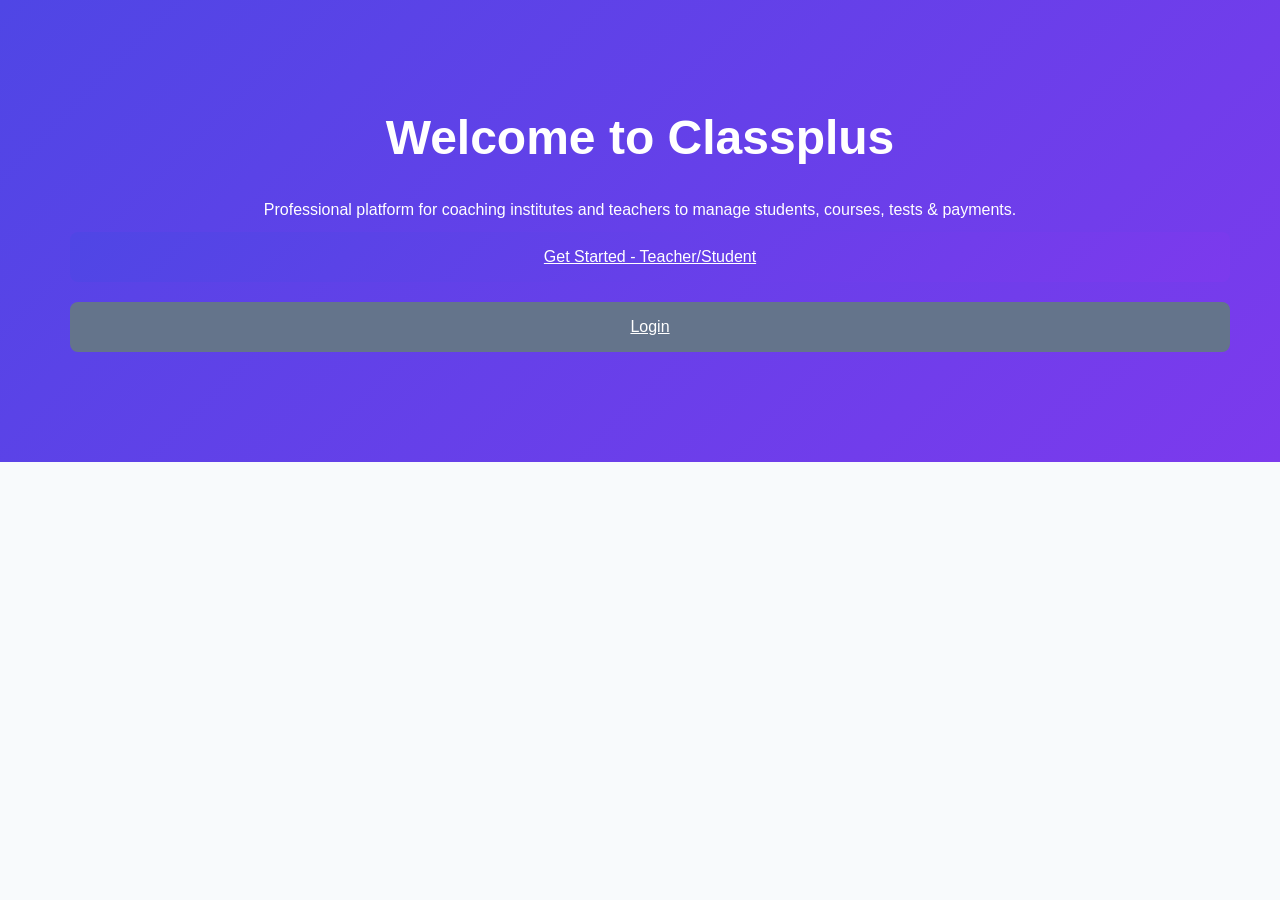
<file: classplus-platform/frontend/index.html>
<!DOCTYPE html>
<html lang="en">
<head>
  <meta charset="UTF-8">
  <meta name="viewport" content="width=device-width, initial-scale=1.0">
  <title>Classplus - Professional Teaching Platform</title>
  <link rel="stylesheet" href="css/style.css">
</head>
<body>
  <div class="hero">
    <div class="container">
      <h1>Welcome to Classplus</h1>
      <p>Professional platform for coaching institutes and teachers to manage students, courses, tests & payments.</p>
      <div>
        <a href="register.html" class="btn" style="display: inline-block; margin: 10px;">Get Started - Teacher/Student</a>
        <a href="login.html" class="btn btn-secondary" style="display: inline-block; margin: 10px;">Login</a>
      </div>
    </div>
  </div>
</body>
</html>
</file>
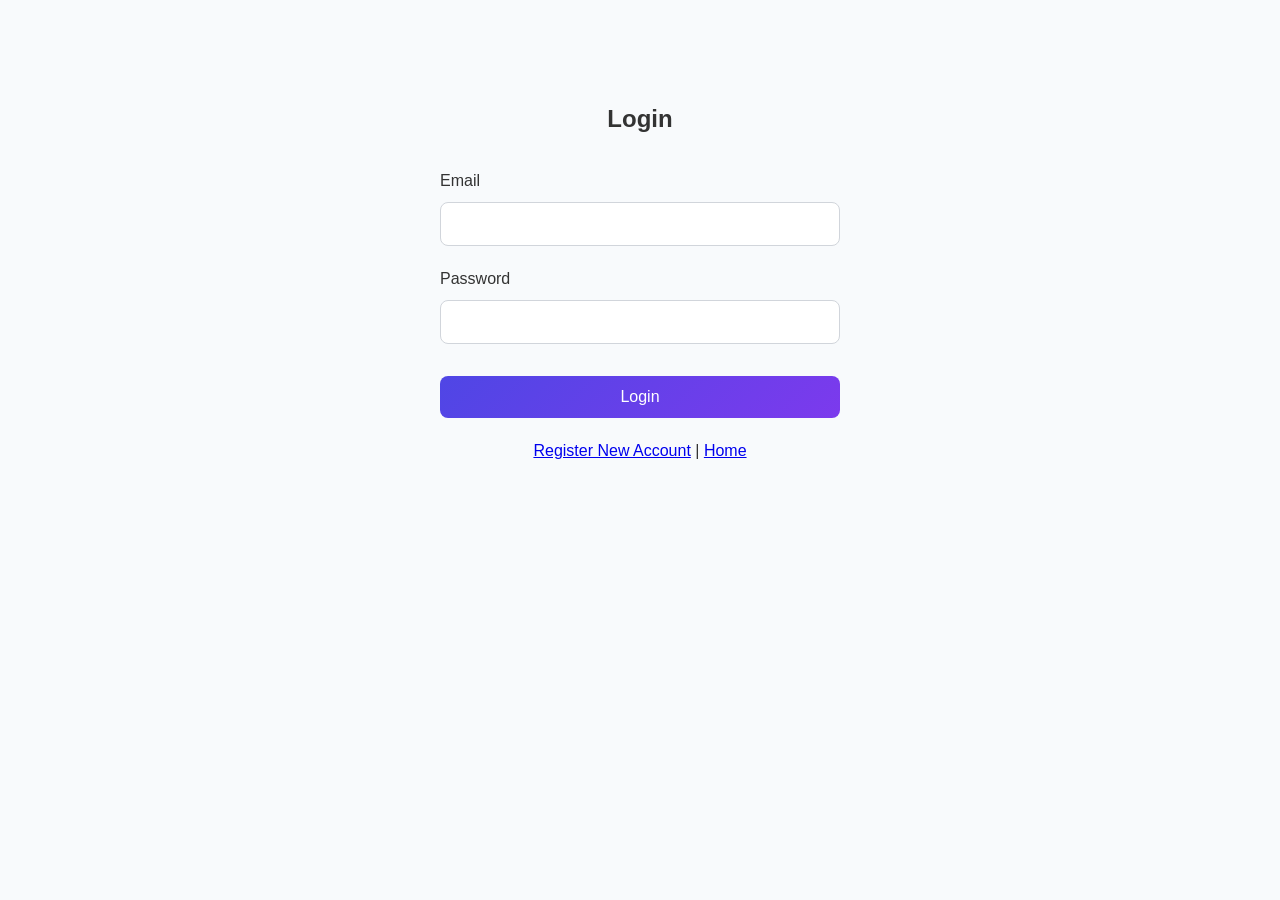
<file: classplus-platform/frontend/courses.html>
<!DOCTYPE html>
<html lang="en">
<head>
  <meta charset="UTF-8">
  <meta name="viewport" content="width=device-width, initial-scale=1.0">
  <title>Courses - Classplus</title>
  <link rel="stylesheet" href="css/style.css">
</head>
<body>
  <button class="hamburger" onclick="toggleSidebar()">☰</button>
  <nav class="sidebar mobile-hidden">
    <!-- Same sidebar as dashboard -->
    <div class="sidebar-header">
      <div class="logo">Classplus</div>
    </div>
    <ul class="nav-list">
      <li class="nav-item" onclick="loadPage('dashboard.html')"><a class="nav-link">🏠 Dashboard</a></li>
      <li class="nav-item active" onclick="loadPage('courses.html')"><a class="nav-link">📚 Courses</a></li>
      <li class="nav-item" onclick="loadPage('materials.html')"><a class="nav-link">📖 Materials</a></li>
      <li data-role="student" class="nav-item" onclick="loadPage('payments.html')"><a class="nav-link">💳 Payments</a></li>
      <li class="nav-item" onclick="logout()"><a class="nav-link">🚪 Logout</a></li>
    </ul>
  </nav>
  <main class="main-content">
    <div class="container">
      <h1>Courses</h1>
      
      <!-- Teacher Create Form -->
      <div data-role="teacher" style="margin-bottom: 40px;">
        <h3>Create New Course</h3>
        <form id="courseForm">
          <div class="form-group">
            <label>Title</label>
            <input type="text" id="title" required>
          </div>
          <div class="form-group">
            <label>Description</label>
            <textarea id="description"></textarea>
          </div>
          <div class="form-group">
            <label>Price (₹)</label>
            <input type="number" id="price" step="0.01" value="0">
          </div>
          <button type="submit" class="btn">Create Course</button>
        </form>
      </div>

      <!-- Courses List -->
      <h3 data-role="teacher">My Courses</h3>
      <div class="course-grid" id="coursesList">
        <p>Loading...</p>
      </div>
    </div>
  </main>
  <script src="js/app.js"></script>
  <script src="js/teacher.js"></script>
</body>
</html>
</file>
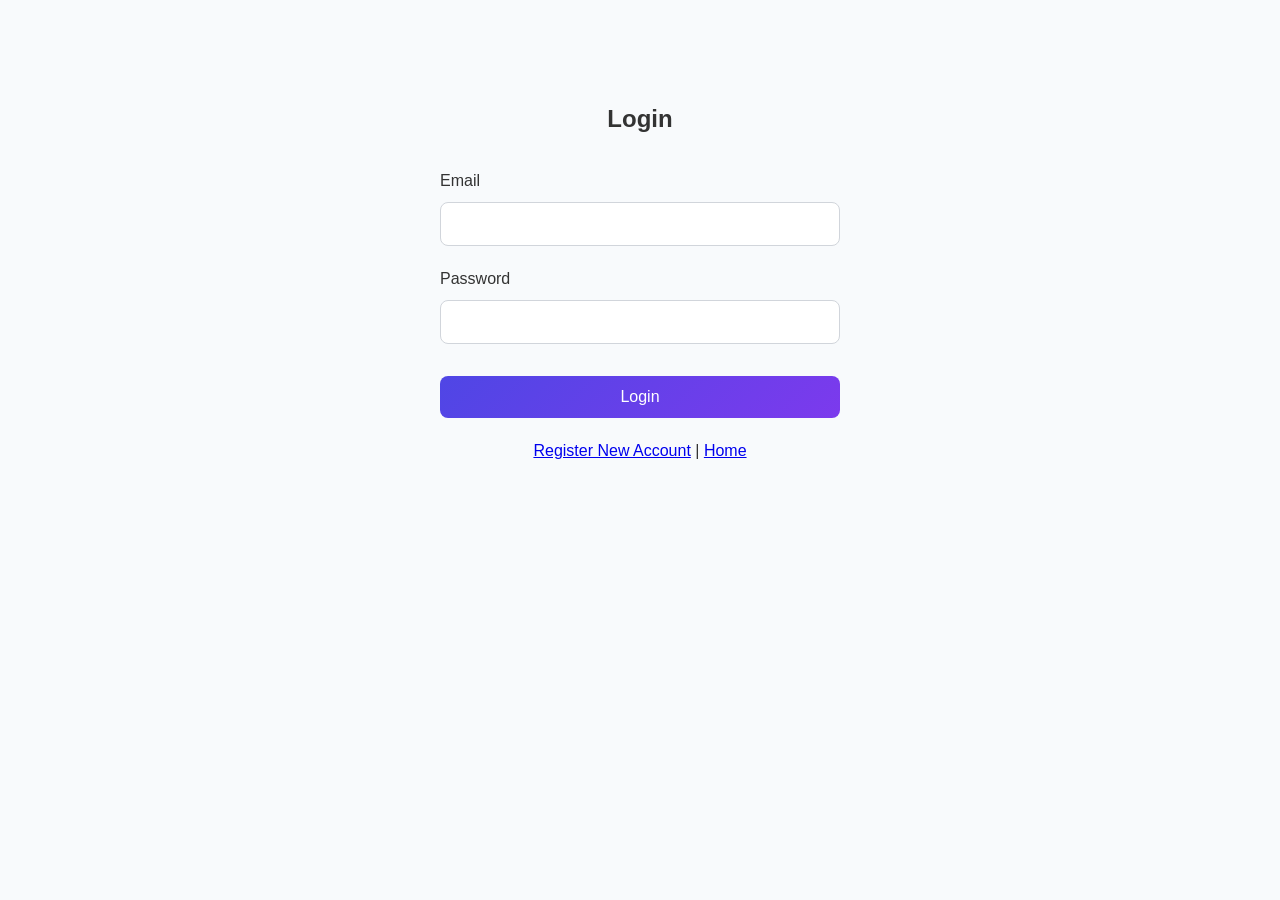
<file: classplus-platform/frontend/dashboard.html>
<!DOCTYPE html>
<html lang="en">
<head>
  <meta charset="UTF-8">
  <meta name="viewport" content="width=device-width, initial-scale=1.0">
  <title>Dashboard - Classplus</title>
  <link rel="stylesheet" href="css/style.css">
</head>
<body>
  <button class="hamburger" onclick="toggleSidebar()">☰</button>
  <nav class="sidebar mobile-hidden">
    <div class="sidebar-header">
      <div class="logo">Classplus</div>
    </div>
    <ul class="nav-list">
      <li class="nav-item active" onclick="loadPage('dashboard.html')">
        <a class="nav-link">🏠 Dashboard</a>
      </li>
      <li class="nav-item" onclick="loadPage('courses.html')">
        <a class="nav-link">📚 Courses</a>
      </li>
      <li class="nav-item" onclick="loadPage('materials.html')">
        <a class="nav-link">📖 Materials</a>
      </li>
      <li data-role="student" class="nav-item" onclick="loadPage('payments.html')">
        <a class="nav-link">💳 Payments</a>
      </li>
      <li data-role="teacher,admin" class="nav-item" onclick="loadPage('profile.html')">
        <a class="nav-link">👤 Profile</a>
      </li>
      <li data-role="admin" class="nav-item" onclick="loadPage('admin.html')">
        <a class="nav-link">⚙️ Admin</a>
      </li>
      <li class="nav-item" onclick="logout()">
        <a class="nav-link">🚪 Logout</a>
      </li>
    </ul>
  </nav>
  <main class="main-content">
    <div class="container">
      <h1 data-role="teacher">Teacher Dashboard</h1>
      <h1 data-role="student">Student Dashboard</h1>
      <h1 data-role="admin">Admin Dashboard</h1>
      
      <!-- Teacher Cards -->
      <div data-role="teacher" class="dashboard-grid" id="teacherCards">
        <div class="card">
          <div class="card-title">Total Students</div>
          <div class="card-value" id="totalStudents">0</div>
        </div>
        <div class="card">
          <div class="card-title">Total Courses</div>
          <div class="card-value" id="totalCourses">0</div>
        </div>
        <div class="card">
          <div class="card-title">Earnings</div>
          <div class="card-value" id="earnings">₹0</div>
        </div>
      </div>

      <!-- Student Enrolled -->
      <div data-role="student" class="course-grid" id="studentCourses">
        <p>Your Enrolled Courses will appear here.</p>
      </div>

      <!-- Admin Stats -->
      <div data-role="admin">
        <div class="dashboard-grid">
          <div class="card">Users: <span id="totalUsers">-</span></div>
        </div>
      </div>
    </div>
  </main>
  <script src="js/app.js"></script>
  <script src="js/teacher.js"></script>
  <script src="js/student.js"></script>
  <script src="js/admin.js"></script>
</body>

</html>
</file>
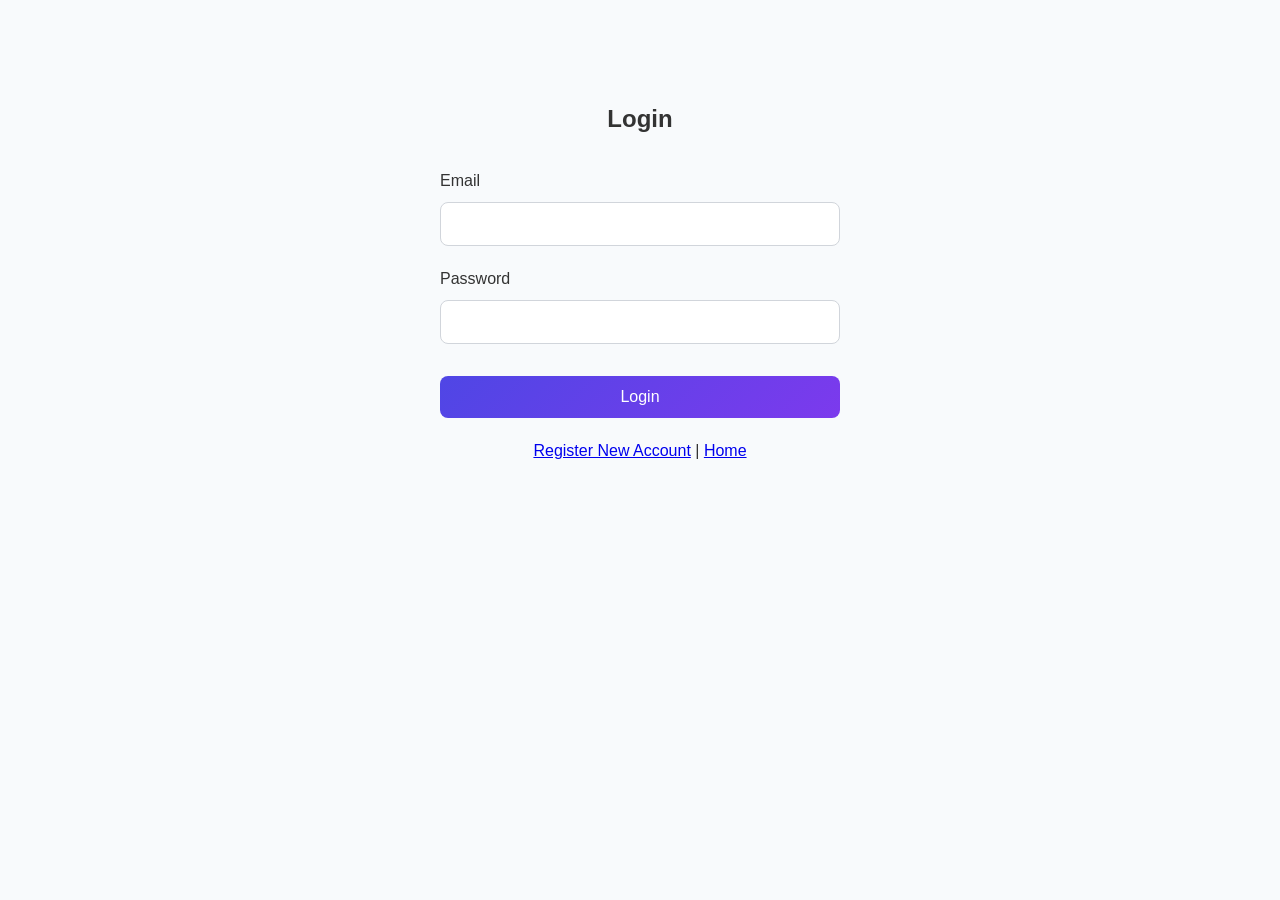
<file: classplus-platform/frontend/login.html>
<!DOCTYPE html>
<html lang="en">
<head>
  <meta charset="UTF-8">
  <meta name="viewport" content="width=device-width, initial-scale=1.0">
  <title>Login - Classplus</title>
  <link rel="stylesheet" href="css/style.css">
</head>
<body>
  <div class="container" style="padding-top: 100px;">
    <div style="max-width: 400px; margin: 0 auto;">
      <h2 style="text-align: center; margin-bottom: 30px;">Login</h2>
      <form id="loginForm">
        <div class="form-group">
          <label>Email</label>
          <input type="email" id="email" required>
        </div>
        <div class="form-group">
          <label>Password</label>
          <input type="password" id="password" required>
        </div>
        <button type="submit" class="btn">Login</button>
      </form>
      <p style="text-align: center; margin-top: 20px;">
        <a href="register.html">Register New Account</a> | <a href="index.html">Home</a>
      </p>
    </div>
  </div>
  <script src="js/app.js"></script>
  <script src="js/auth.js"></script>
</body>
</html>
</file>
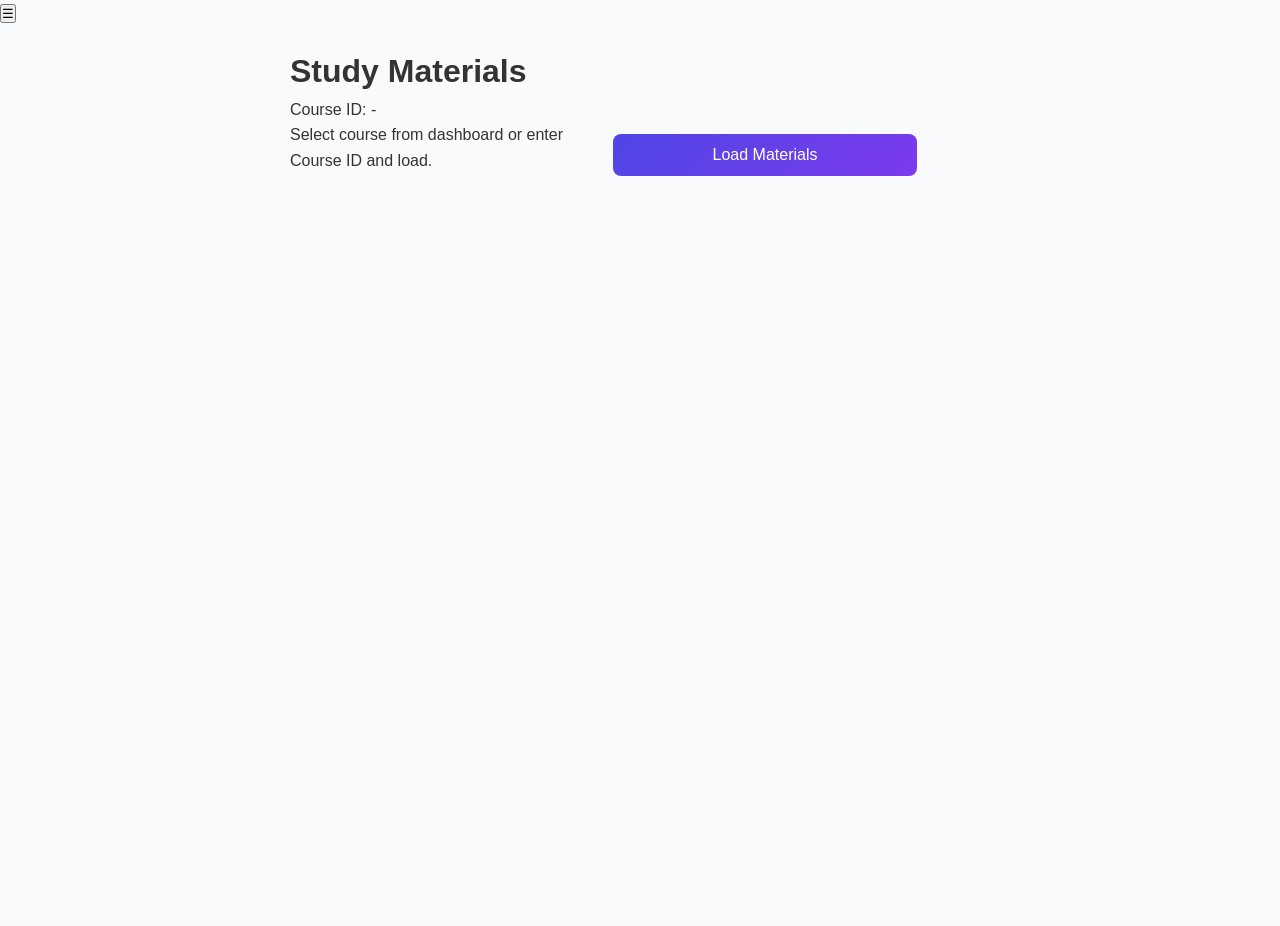
<file: classplus-platform/frontend/materials.html>
<!DOCTYPE html>
<html lang="en">
<head>
  <meta charset="UTF-8">
  <meta name="viewport" content="width=device-width, initial-scale=1.0">
  <title>Study Materials - Classplus</title>
  <link rel="stylesheet" href="css/style.css">
</head>
<body>
  <button class="hamburger" onclick="toggleSidebar()">☰</button>
  <nav class="sidebar mobile-hidden">
    <!-- Sidebar same -->
    <div class="sidebar-header">
      <div class="logo">Classplus</div>
    </div>
    <ul class="nav-list">
      <li class="nav-item" onclick="loadPage('dashboard.html')"><a class="nav-link">🏠 Dashboard</a></li>
      <li class="nav-item" onclick="loadPage('courses.html')"><a class="nav-link">📚 Courses</a></li>
      <li class="nav-item active"><a class="nav-link">📖 Materials</a></li>
      <li data-role="student" class="nav-item" onclick="loadPage('payments.html')"><a class="nav-link">💳 Payments</a></li>
      <li class="nav-item" onclick="logout()"><a class="nav-link">🚪 Logout</a></li>
    </ul>
  </nav>
  <main class="main-content">
    <div class="container">
      <h1>Study Materials</h1>
      <p>Course ID: <span id="courseId">-</span></p>
      <div id="materialsList" class="course-grid">
        <p>Select course from dashboard or enter Course ID and load.</p>
        <button class="btn" onclick="loadCurrentMaterials()">Load Materials</button>
      </div>
      <div id="materialViewer" style="margin-top: 40px;"></div>
    </div>
  </main>
  <script src="js/app.js"></script>
  <script src="js/materials.js"></script>
</body>
</html>
</file>
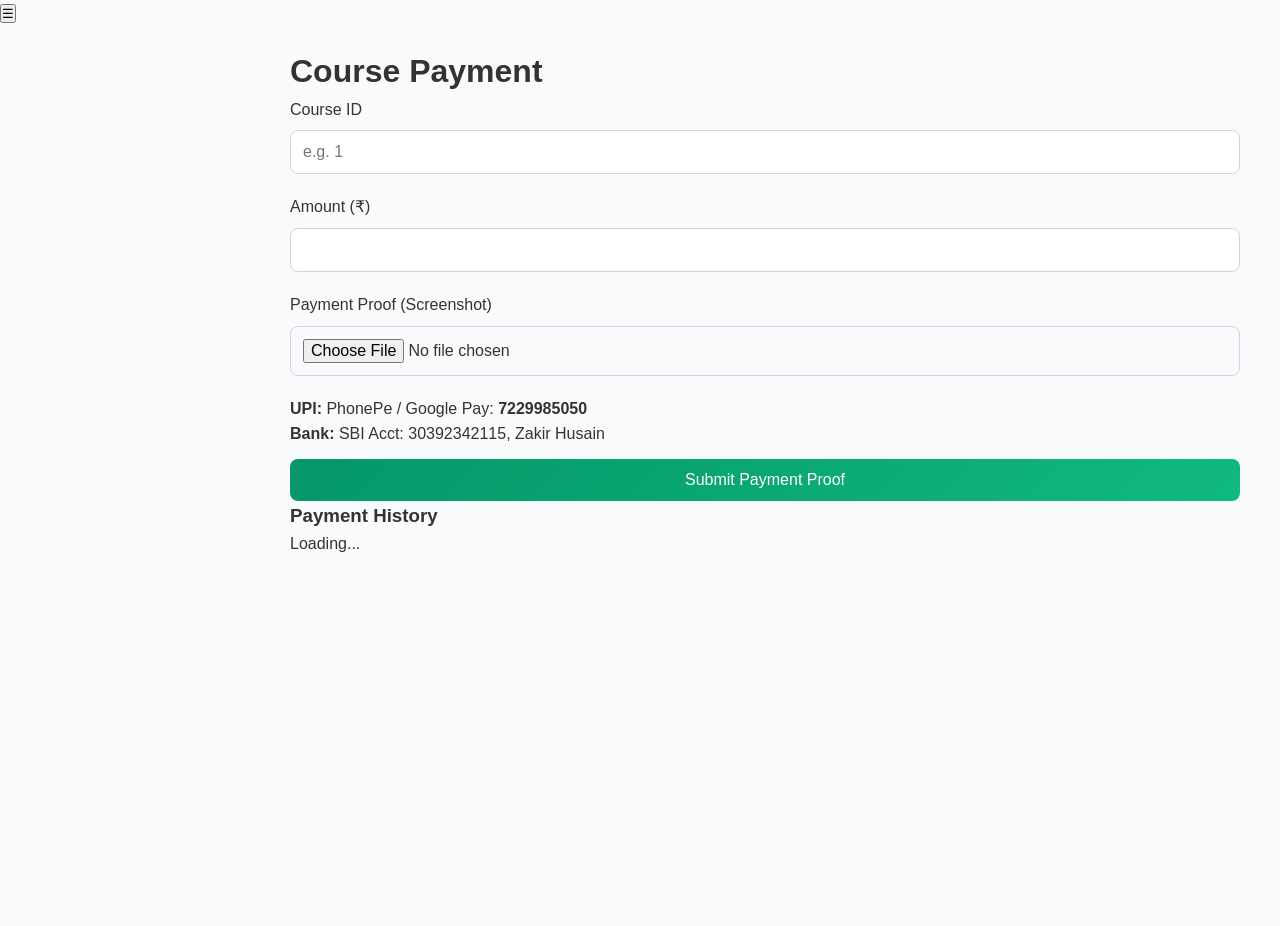
<file: classplus-platform/frontend/payments.html>
<!DOCTYPE html>
<html lang="en">
<head>
  <meta charset="UTF-8">
  <meta name="viewport" content="width=device-width, initial-scale=1.0">
  <title>Payments - Classplus</title>
  <link rel="stylesheet" href="css/style.css">
</head>
<body>
  <button class="hamburger" onclick="toggleSidebar()">☰</button>
  <nav class="sidebar mobile-hidden">
    <div class="sidebar-header">
      <div class="logo">Classplus</div>
    </div>
    <ul class="nav-list">
      <li class="nav-item" onclick="loadPage('dashboard.html')"><a class="nav-link">🏠 Dashboard</a></li>
      <li class="nav-item" onclick="loadPage('courses.html')"><a class="nav-link">📚 Courses</a></li>
      <li class="nav-item" onclick="loadPage('payments.html')"><a class="nav-link">💳 Payments</a></li>
      <li class="nav-item" onclick="logout()"><a class="nav-link">🚪 Logout</a></li>
    </ul>
  </nav>
  <main class="main-content">
    <div class="container">
      <h1>Course Payment</h1>
      <form id="paymentForm" enctype="multipart/form-data">
        <div class="form-group">
          <label>Course ID</label>
          <input type="number" id="course_id" placeholder="e.g. 1" required>
        </div>
        <div class="form-group">
          <label>Amount (₹)</label>
          <input type="number" id="amount" step="0.01" required>
        </div>
        <div class="form-group">
          <label>Payment Proof (Screenshot)</label>
          <input type="file" id="proof" accept="image/*">
        </div>
        <p><strong>UPI:</strong> PhonePe / Google Pay: <strong>7229985050</strong></p>
        <p><strong>Bank:</strong> SBI Acct: 30392342115, Zakir Husain</p>
        <button type="submit" class="btn btn-success">Submit Payment Proof</button>
      </form>
      <h3>Payment History</h3>
      <div id="historyList">Loading...</div>
    </div>
  </main>
  <script src="js/app.js"></script>
  <script src="js/payments.js"></script>
</body>
</html>
</file>
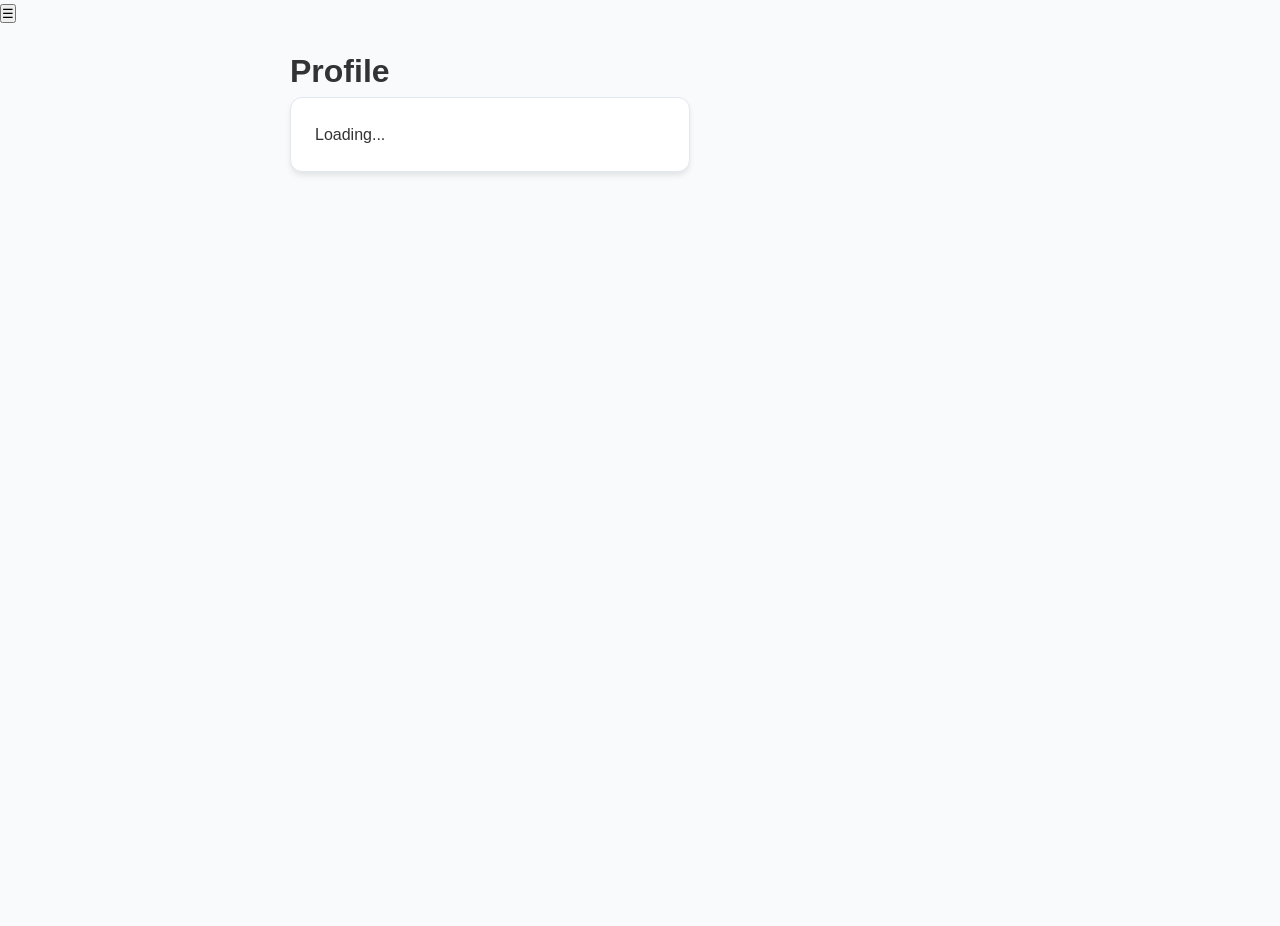
<file: classplus-platform/frontend/profile.html>
<!DOCTYPE html>
<html lang="en">
<head>
  <meta charset="UTF-8">
  <meta name="viewport" content="width=device-width, initial-scale=1.0">
  <title>Profile - Classplus</title>
  <link rel="stylesheet" href="css/style.css">
</head>
<body>
  <button class="hamburger" onclick="toggleSidebar()">☰</button>
  <nav class="sidebar mobile-hidden">
    <!-- sidebar -->
    <div class="sidebar-header">
      <div class="logo">Classplus</div>
    </div>
    <ul class="nav-list">
      <li class="nav-item" onclick="loadPage('dashboard.html')"><a class="nav-link">Dashboard</a></li>
      <li class="nav-item active"><a class="nav-link">Profile</a></li>
      <li class="nav-item" onclick="logout()"><a class="nav-link">Logout</a></li>
    </ul>
  </nav>
  <main class="main-content">
    <div class="container">
      <h1>Profile</h1>
      <div id="profileInfo" class="card" style="max-width: 400px;">
        Loading...
      </div>
    </div>
  </main>
  <script src="js/app.js"></script>
  <script>
    apiCall('/auth/profile').then(data => {
      document.getElementById('profileInfo').innerHTML = `
        <h3>${data.username}</h3>
        <p>Role: ${data.role}</p>
      `;
    });
  </script>
</body>
</html>
</file>
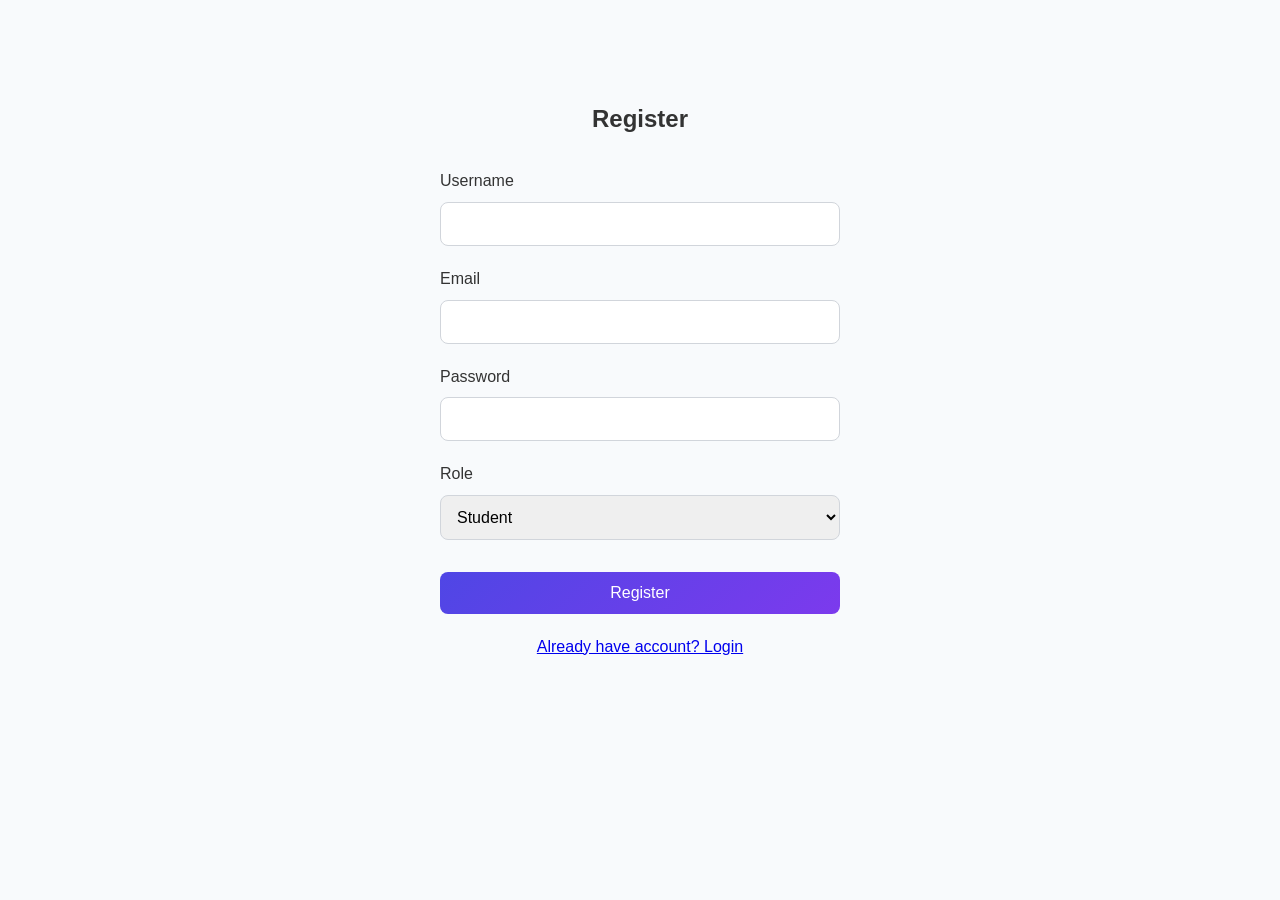
<file: classplus-platform/frontend/register.html>
<!DOCTYPE html>
<html lang="en">
<head>
  <meta charset="UTF-8">
  <meta name="viewport" content="width=device-width, initial-scale=1.0">
  <title>Register - Classplus</title>
  <link rel="stylesheet" href="css/style.css">
</head>
<body>
  <div class="container" style="padding-top: 100px;">
    <div style="max-width: 400px; margin: 0 auto;">
      <h2 style="text-align: center; margin-bottom: 30px;">Register</h2>
      <form id="regForm">
        <div class="form-group">
          <label>Username</label>
          <input type="text" id="username" required>
        </div>
        <div class="form-group">
          <label>Email</label>
          <input type="email" id="email" required>
        </div>
        <div class="form-group">
          <label>Password</label>
          <input type="password" id="password" required>
        </div>
        <div class="form-group">
          <label>Role</label>
          <select id="role" required>
            <option value="student">Student</option>
            <option value="teacher">Teacher</option>
            <option value="admin">Admin</option>
          </select>
        </div>
        <button type="submit" class="btn">Register</button>
      </form>
      <p style="text-align: center; margin-top: 20px;">
        <a href="login.html">Already have account? Login</a>
      </p>
    </div>
  </div>
  <script src="js/app.js"></script>
  <script src="js/auth.js"></script>
</body>
</html>
</file>
<file: classplus-platform/frontend/css/style.css>
/* Classplus-like Modern Responsive UI */

* {
  margin: 0;
  padding: 0;
  box-sizing: border-box;
}

body {
  font-family: -apple-system, BlinkMacSystemFont, 'Segoe UI', Roboto, sans-serif;
  line-height: 1.6;
  color: #333;
  background: #f8fafc;
}

.container {
  max-width: 1200px;
  margin: 0 auto;
  padding: 0 20px;
}

/* Sidebar */
.sidebar {
  position: fixed;
  left: 0;
  top: 0;
  height: 100vh;
  width: 250px;
  background: linear-gradient(135deg, #4F46E5 0%, #7C3AED 100%);
  color: white;
  transform: translateX(0);
  transition: transform 0.3s ease;
  z-index: 1000;
}

.sidebar.mobile-hidden {
  transform: translateX(-100%);
}

.sidebar-header {
  padding: 20px;
  border-bottom: 1px solid rgba(255,255,255,0.1);
}

.logo {
  font-size: 1.5rem;
  font-weight: bold;
}

.nav-list {
  list-style: none;
  padding: 20px 0;
}

.nav-item {
  padding: 12px 20px;
  cursor: pointer;
  transition: background 0.2s;
}

.nav-item:hover, .nav-item.active {
  background: rgba(255,255,255,0.2);
}

.nav-link {
  color: white;
  text-decoration: none;
  display: flex;
  align-items: center;
  gap: 10px;
}

/* Main Content */
.main-content {
  margin-left: 250px;
  min-height: 100vh;
  padding: 20px;
  transition: margin-left 0.3s ease;
}

.mobile-main {
  margin-left: 0;
}

/* Dashboard Cards */
.dashboard-grid {
  display: grid;
  grid-template-columns: repeat(auto-fit, minmax(250px, 1fr));
  gap: 20px;
  margin: 20px 0;
}

.card {
  background: white;
  padding: 24px;
  border-radius: 12px;
  box-shadow: 0 4px 6px -1px rgba(0,0,0,0.1);
  border: 1px solid #e2e8f0;
}

.card-title {
  font-size: 0.875rem;
  color: #64748b;
  margin-bottom: 8px;
}

.card-value {
  font-size: 2rem;
  font-weight: bold;
  color: #1e293b;
}

/* Course Cards */
.course-grid {
  display: grid;
  grid-template-columns: repeat(auto-fill, minmax(300px, 1fr));
  gap: 20px;
}

.course-card {
  background: white;
  border-radius: 12px;
  overflow: hidden;
  box-shadow: 0 4px 12px rgba(0,0,0,0.1);
  transition: transform 0.2s;
}

.course-card:hover {
  transform: translateY(-4px);
}

.course-image {
  height: 160px;
  background: linear-gradient(45deg, #4F46E5, #7C3AED);
  display: flex;
  align-items: center;
  justify-content: center;
  color: white;
  font-size: 3rem;
}

.course-info {
  padding: 20px;
}

.course-title {
  font-size: 1.25rem;
  margin-bottom: 8px;
}

.course-price {
  font-size: 1.5rem;
  color: #059669;
  font-weight: bold;
}

.btn {
  background: linear-gradient(135deg, #4F46E5, #7C3AED);
  color: white;
  border: none;
  padding: 12px 24px;
  border-radius: 8px;
  cursor: pointer;
  font-size: 1rem;
  transition: opacity 0.2s;
  width: 100%;
  margin-top: 12px;
}

.btn:hover {
  opacity: 0.9;
}

.btn-secondary {
  background: #64748b;
}

.btn-success {
  background: linear-gradient(135deg, #059669, #10B981);
}

/* Forms */
.form-group {
  margin-bottom: 20px;
}

label {
  display: block;
  margin-bottom: 8px;
  font-weight: 500;
}

input, select, textarea {
  width: 100%;
  padding: 12px;
  border: 1px solid #d1d5db;
  border-radius: 8px;
  font-size: 1rem;
}

input:focus, textarea:focus {
  outline: none;
  border-color: #4F46E5;
  box-shadow: 0 0 0 3px rgba(79,70,229,0.1);
}

/* Video Player */
video {
  width: 100%;
  max-height: 500px;
  border-radius: 12px;
}

/* Mobile Responsive */
@media (max-width: 768px) {
  .sidebar {
    transform: translateX(-100%);
  }
  
  .sidebar.mobile-open {
    transform: translateX(0);
  }
  
  .main-content {
    margin-left: 0;
  }
  
  .hamburger {
    display: block;
    position: fixed;
    top: 20px;
    left: 20px;
    z-index: 1001;
    background: none;
    border: none;
    font-size: 1.5rem;
    color: white;
  }
}

/* Landing */
.hero {
  text-align: center;
  padding: 100px 0;
  background: linear-gradient(135deg, #4F46E5 0%, #7C3AED 100%);
  color: white;
}

.hero h1 {
  font-size: 3rem;
  margin-bottom: 20px;
}

/* Upload Progress etc. hidden for now */
.hidden {
  display: none;
}
</file>
